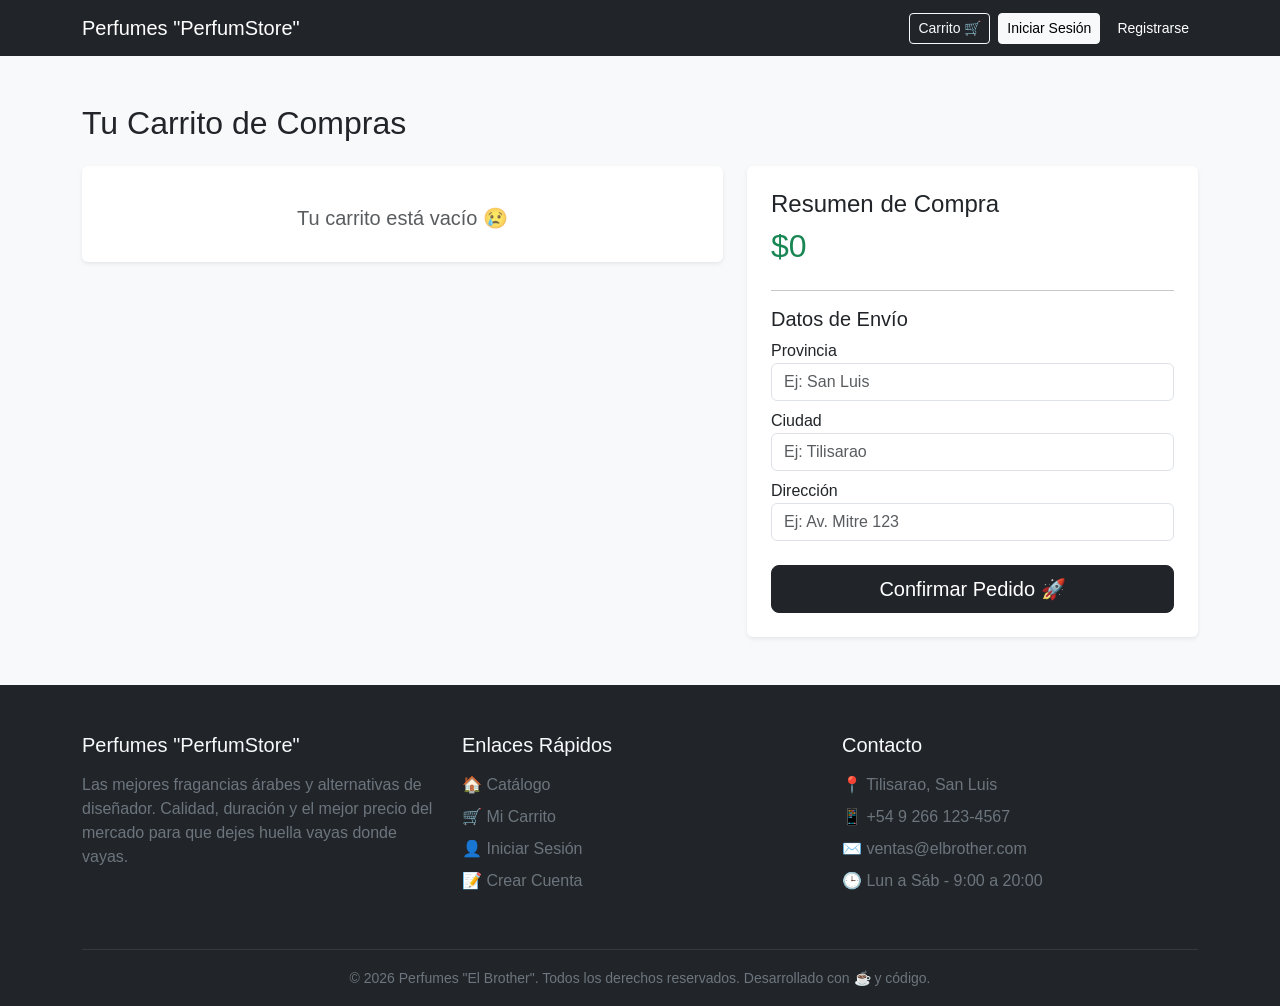
<file: carrito.html>
<!DOCTYPE html>
<html lang="es">
<head>
    <meta charset="UTF-8">
    <title>Mi Carrito</title>
    <link href="https://cdn.jsdelivr.net/npm/bootstrap@5.3.0/dist/css/bootstrap.min.css" rel="stylesheet">
    <link rel="stylesheet" href="style.css">
</head>
<body class="bg-light">

    <nav class="navbar navbar-dark bg-dark mb-4">
    <div class="container d-flex justify-content-between align-items-center">
        <a class="navbar-brand font-weight-bold" href="index.html">Perfumes "PerfumStore"</a>
        
        <div class="d-flex align-items-center gap-2" id="nav-user-menu">
            </div>
    </div>
</nav>

    <div class="container mt-5">
        <h2 class="mb-4">Tu Carrito de Compras</h2>
        
        <div class="row">
            <div class="col-md-7">
                <div id="lista-carrito" class="bg-white p-4 rounded shadow-sm">
                    <h5 class="text-center text-muted">Cargando...</h5>
                </div>
            </div>

            <div class="col-md-5">
                <div class="bg-white p-4 rounded shadow-sm">
                    <h4>Resumen de Compra</h4>
                    <h2 id="total-carrito" class="text-success font-weight-bold mb-4">$0</h2>
                    
                    <hr>
                    <h5>Datos de Envío</h5>
                    <form id="form-compra">
                        <div class="mb-2">
                            <label>Provincia</label>
                            <input type="text" id="provincia" class="form-control" required placeholder="Ej: San Luis">
                        </div>
                        <div class="mb-2">
                            <label>Ciudad</label>
                            <input type="text" id="ciudad" class="form-control" required placeholder="Ej: Tilisarao">
                        </div>
                        <div class="mb-4">
                            <label>Dirección</label>
                            <input type="text" id="direccion" class="form-control" required placeholder="Ej: Av. Mitre 123">
                        </div>
                        
                        <button type="button" onclick="confirmarCompra()" class="btn btn-dark w-100 btn-lg">
                            Confirmar Pedido 🚀
                        </button>
                    </form>
                </div>
            </div>
        </div>
    </div>
    <footer class="bg-dark text-light pt-5 pb-3 mt-5">
        <div class="container">
            <div class="row">
                <div class="col-md-4 mb-4">
                    <h5 class="font-weight-bold mb-3">Perfumes "PerfumStore"</h5>
                    <p class="text-secondary">
                        Las mejores fragancias árabes y alternativas de diseñador. 
                        Calidad, duración y el mejor precio del mercado para que dejes huella vayas donde vayas.
                    </p>
                </div>
                
                <div class="col-md-4 mb-4">
                    <h5 class="mb-3">Enlaces Rápidos</h5>
                    <ul class="list-unstyled">
                        <li class="mb-2"><a href="index.html" class="text-secondary text-decoration-none">🏠 Catálogo</a></li>
                        <li class="mb-2"><a href="carrito.html" class="text-secondary text-decoration-none">🛒 Mi Carrito</a></li>
                        <li class="mb-2"><a href="login.html" class="text-secondary text-decoration-none">👤 Iniciar Sesión</a></li>
                        <li class="mb-2"><a href="registro.html" class="text-secondary text-decoration-none">📝 Crear Cuenta</a></li>
                    </ul>
                </div>

                <div class="col-md-4 mb-4">
                    <h5 class="mb-3">Contacto</h5>
                    <ul class="list-unstyled text-secondary">
                        <li class="mb-2">📍 Tilisarao, San Luis</li>
                        <li class="mb-2">📱 +54 9 266 123-4567</li>
                        <li class="mb-2">✉️ ventas@elbrother.com</li>
                        <li class="mb-2">🕒 Lun a Sáb - 9:00 a 20:00</li>
                    </ul>
                </div>
            </div>
            
            <hr class="border-secondary">
            
            <div class="text-center text-secondary mt-3">
                <small>&copy; 2026 Perfumes "El Brother". Todos los derechos reservados. Desarrollado con ☕ y código.</small>
            </div>
        </div>
    </footer>
    <script src="carrito.js"></script>
    <script src="navbar.js"></script>
</body>
</html>
</file>
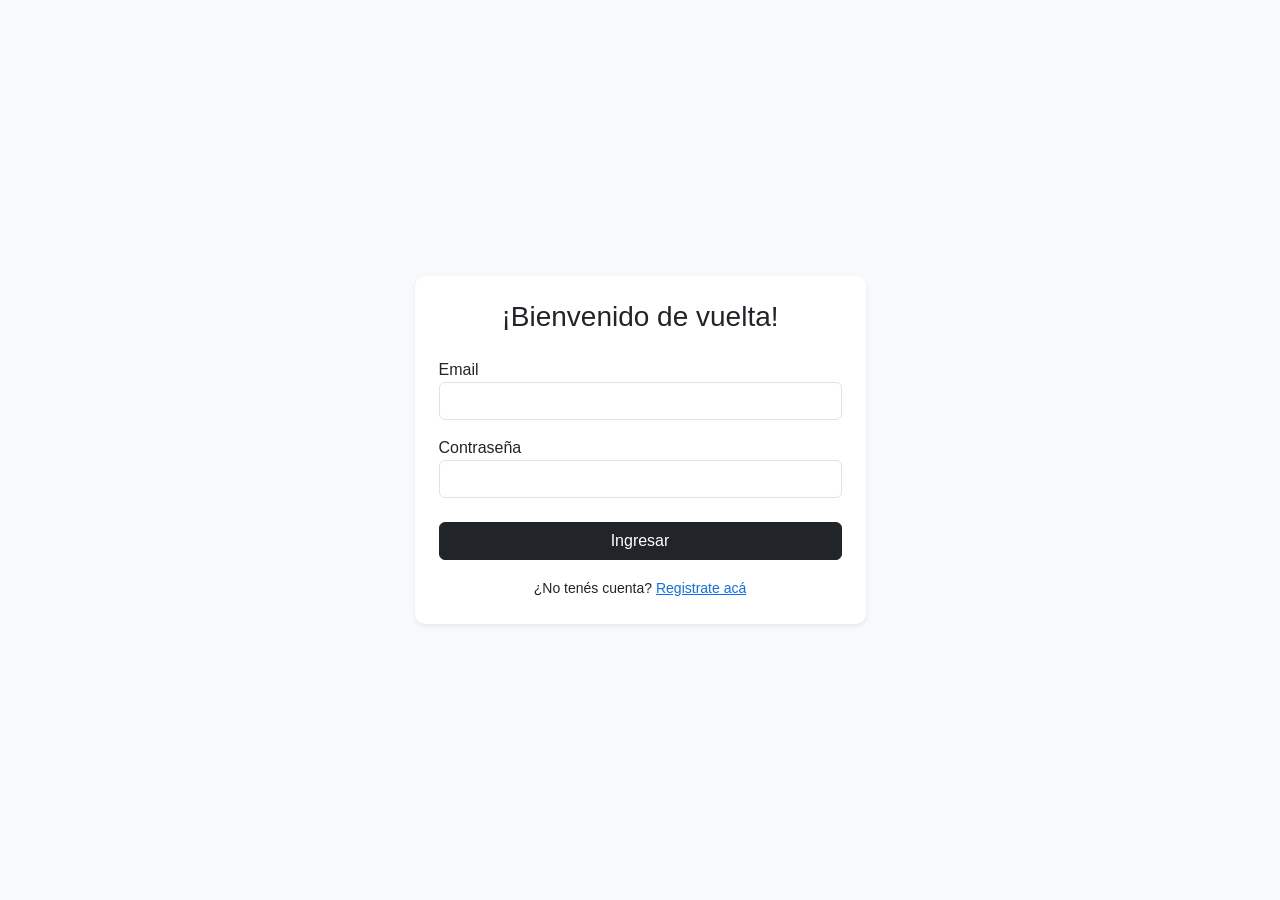
<file: historial.html>
<!DOCTYPE html>
<html lang="es">
<head>
    <meta charset="UTF-8">
    <title>Mis Pedidos</title>
    <link href="https://cdn.jsdelivr.net/npm/bootstrap@5.3.0/dist/css/bootstrap.min.css" rel="stylesheet">
    <link rel="stylesheet" href="style.css">
</head>
<body class="bg-light">

    <nav class="navbar navbar-dark bg-dark mb-4">
        <div class="container d-flex justify-content-between align-items-center">
            <a class="navbar-brand font-weight-bold" href="index.html">Perfumes "PerfumStore"</a>
            <div class="d-flex align-items-center gap-2" id="nav-user-menu"></div>
        </div>
    </nav>

    <div class="container mt-5" style="min-height: 60vh;">
        <h2 class="mb-4">Mi Historial de Compras 📦</h2>
        
        <div id="contenedor-historial">
            <h5 class="text-center text-muted mt-5">Cargando tus compras...</h5>
        </div>
    </div>

    <script src="navbar.js"></script> <script src="historial.js"></script>
</body>
</html>
</file>
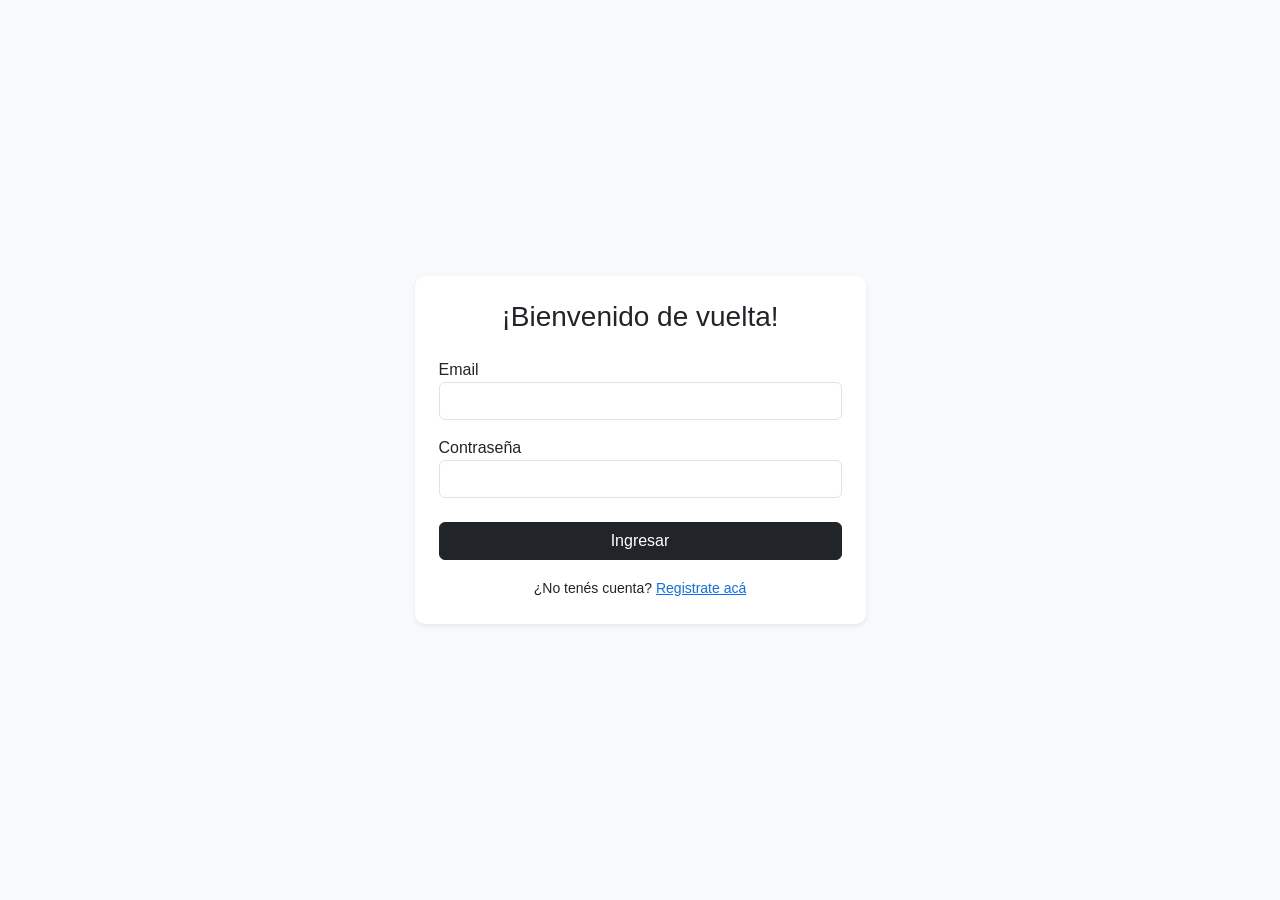
<file: login.html>
<!DOCTYPE html>
<html lang="es">
<head>
    <meta charset="UTF-8">
    <title>Iniciar Sesión</title>
    <link href="https://cdn.jsdelivr.net/npm/bootstrap@5.3.0/dist/css/bootstrap.min.css" rel="stylesheet">
    <link rel="stylesheet" href="style.css">
</head>
<body class="bg-light d-flex align-items-center" style="height: 100vh;">

    <div class="container">
        <div class="row justify-content-center">
            <div class="col-md-5">
                <div class="card shadow-sm p-4">
                    <h3 class="text-center mb-4">¡Bienvenido de vuelta!</h3>
                    <form id="form-login">
                        <div class="mb-3">
                            <label>Email</label>
                            <input type="email" id="email" class="form-control" required>
                        </div>
                        <div class="mb-4">
                            <label>Contraseña</label>
                            <input type="password" id="password" class="form-control" required>
                        </div>
                        <button type="button" onclick="iniciarSesion()" class="btn btn-dark w-100">Ingresar</button>
                    </form>
                    <div class="text-center mt-3">
                        <small>¿No tenés cuenta? <a href="registro.html">Registrate acá</a></small>
                    </div>
                </div>
            </div>
        </div>
    </div>

    <script src="auth.js"></script>
</body>
</html>
</file>
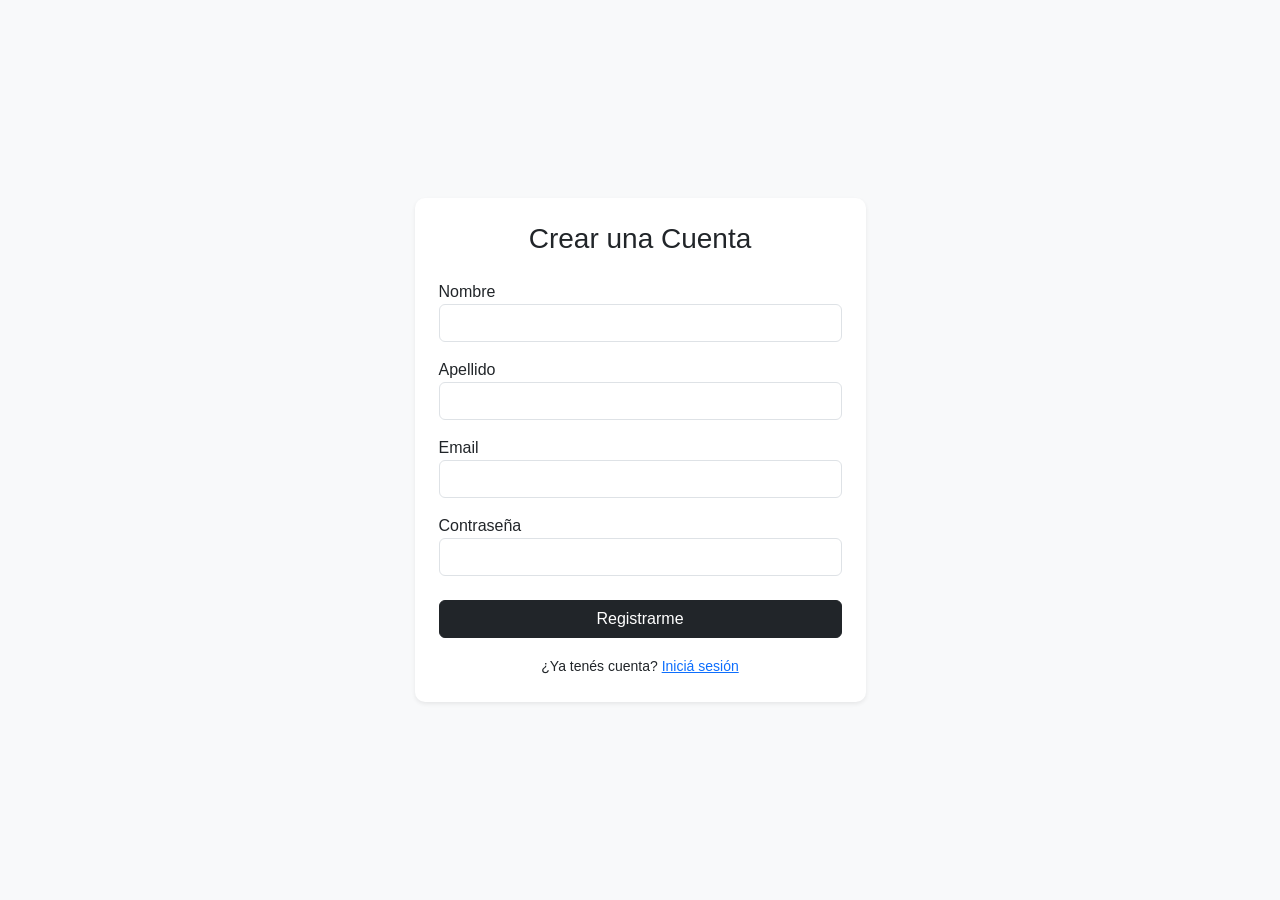
<file: registro.html>
<!DOCTYPE html>
<html lang="es">
<head>
    <meta charset="UTF-8">
    <title>Crear Cuenta</title>
    <link href="https://cdn.jsdelivr.net/npm/bootstrap@5.3.0/dist/css/bootstrap.min.css" rel="stylesheet">
    <link rel="stylesheet" href="style.css">
</head>
<body class="bg-light d-flex align-items-center" style="height: 100vh;">

    <div class="container">
        <div class="row justify-content-center">
            <div class="col-md-5">
                <div class="card shadow-sm p-4">
                    <h3 class="text-center mb-4">Crear una Cuenta</h3>
                    <form id="form-registro">
                        <div class="mb-3">
                            <label>Nombre</label>
                            <input type="text" id="reg-nombre" class="form-control" required>
                        </div>
                        <div class="mb-3">
                            <label>Apellido</label>
                            <input type="text" id="reg-apellido" class="form-control" required>
                        </div>
                        <div class="mb-3">
                            <label>Email</label>
                            <input type="email" id="reg-email" class="form-control" required>
                        </div>
                        <div class="mb-4">
                            <label>Contraseña</label>
                            <input type="password" id="reg-password" class="form-control" required>
                        </div>
                        <button type="button" onclick="registrar()" class="btn btn-primary w-100">Registrarme</button>
                    </form>
                    <div class="text-center mt-3">
                        <small>¿Ya tenés cuenta? <a href="login.html">Iniciá sesión</a></small>
                    </div>
                </div>
            </div>
        </div>
    </div>

    <script src="auth.js"></script>
</body>
</html>
</file>
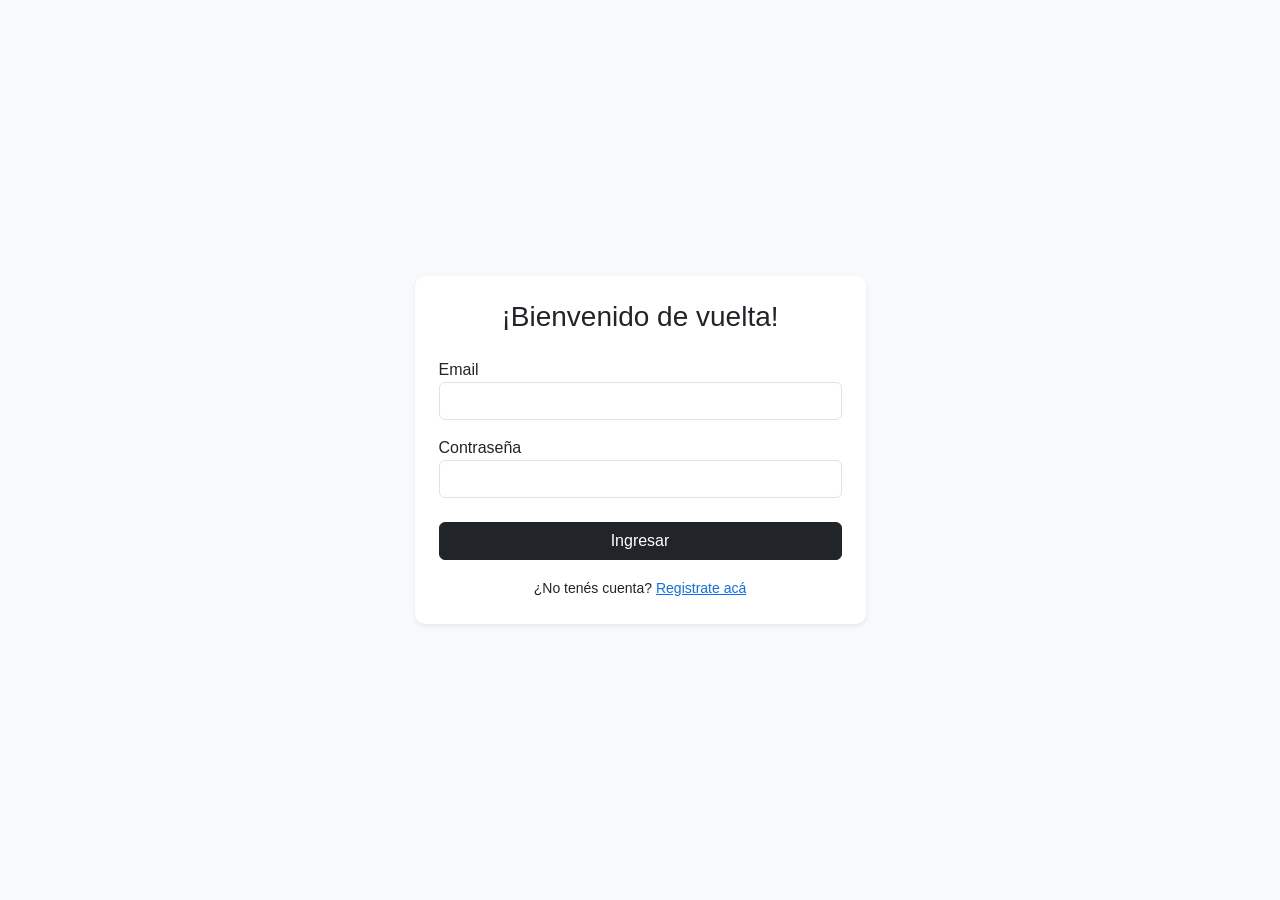
<file: PerfumeStoreViual/historial.html>
<!DOCTYPE html>
<html lang="es">
<head>
    <meta charset="UTF-8">
    <title>Mis Pedidos</title>
    <link href="https://cdn.jsdelivr.net/npm/bootstrap@5.3.0/dist/css/bootstrap.min.css" rel="stylesheet">
    <link rel="stylesheet" href="style.css">
</head>
<body class="bg-light">

    <nav class="navbar navbar-dark bg-dark mb-4">
        <div class="container d-flex justify-content-between align-items-center">
            <a class="navbar-brand font-weight-bold" href="index.html">Perfumes "El Brother"</a>
            <div class="d-flex align-items-center gap-2" id="nav-user-menu"></div>
        </div>
    </nav>

    <div class="container mt-5" style="min-height: 60vh;">
        <h2 class="mb-4">Mi Historial de Compras 📦</h2>
        
        <div id="contenedor-historial">
            <h5 class="text-center text-muted mt-5">Cargando tus compras...</h5>
        </div>
    </div>

    <script src="navbar.js"></script> <script src="historial.js"></script>
</body>
</html>
</file>
<file: style.css>
/* Le damos un fondo sutil a la página */
body {
    background-color: #f8f9fa;
    font-family: 'Segoe UI', Tahoma, Geneva, Verdana, sans-serif;
}

/* Efecto elegante para las tarjetas */
.card {
    transition: transform 0.3s ease, box-shadow 0.3s ease;
    border: none;
    border-radius: 10px;
}

/* Cuando pasamos el mouse por la tarjeta */
.card:hover {
    transform: translateY(-5px);
    box-shadow: 0 10px 20px rgba(0,0,0,0.1) !important;
}

/* Ajustamos las imágenes para que queden prolijas */
.card-img-top {
    border-top-left-radius: 10px;
    border-top-right-radius: 10px;
    background-color: white;
}

/* Botón personalizado */
.btn-primary {
    background-color: #212529;
    border-color: #212529;
    transition: all 0.3s;
}

.btn-primary:hover {
    background-color: #495057;
    border-color: #495057;
}
</file>
<file: PerfumeStoreViual/style.css>
/* Le damos un fondo sutil a la página */
body {
    background-color: #f8f9fa;
    font-family: 'Segoe UI', Tahoma, Geneva, Verdana, sans-serif;
}

/* Efecto elegante para las tarjetas */
.card {
    transition: transform 0.3s ease, box-shadow 0.3s ease;
    border: none;
    border-radius: 10px;
}

/* Cuando pasamos el mouse por la tarjeta */
.card:hover {
    transform: translateY(-5px);
    box-shadow: 0 10px 20px rgba(0,0,0,0.1) !important;
}

/* Ajustamos las imágenes para que queden prolijas */
.card-img-top {
    border-top-left-radius: 10px;
    border-top-right-radius: 10px;
    background-color: white;
}

/* Botón personalizado */
.btn-primary {
    background-color: #212529;
    border-color: #212529;
    transition: all 0.3s;
}

.btn-primary:hover {
    background-color: #495057;
    border-color: #495057;
}
</file>
